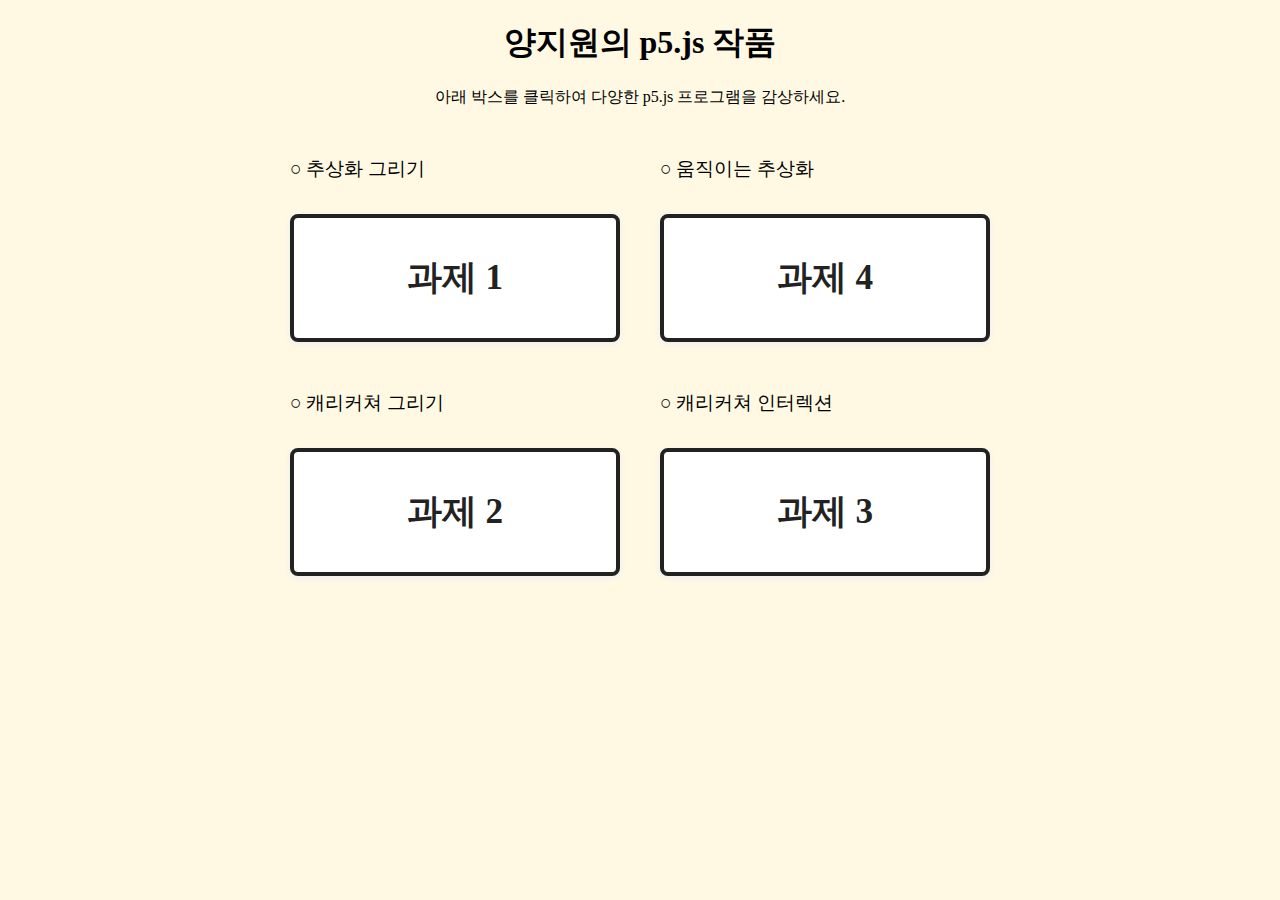
<file: index.html>
<!DOCTYPE html>
<html lang="ko">
<head>
    <meta charset="UTF-8">
    <meta name="viewport" content="width=device-width, initial-scale=1.0">
    <title>양지원의 p5.js 작품 모음</title>
    <link rel="stylesheet" href="style.css">
</head>
<body>
    <header>
        <h1>양지원의 p5.js 작품</h1>
        <p>아래 박스를 클릭하여 다양한 p5.js 프로그램을 감상하세요.</p>
    </header>

    <section id="projects">


        <div class="assignment-grid">
            <div class="assignment-col">
                <div class="assignment-label">○ 추상화 그리기</div>
                <a class="assignment-box" href="sample1/index.html">과제 1</a>
                <div class="assignment-label">○ 캐리커쳐 그리기</div>
                <a class="assignment-box" href="sample2/character.html">과제 2</a>
            </div>
            <div class="assignment-col">
                <div class="assignment-label">○ 움직이는 추상화</div>
                <a class="assignment-box" href="sample4/move.html">과제 4</a>
                <div class="assignment-label">○ 캐리커쳐 인터렉션</div>
                <a class="assignment-box" href="sample3/index.html">과제 3</a>
            </div>
        </div>


        </section>
</body>
</html>
</file>
<file: style.css>
body {
	background: #FFF9E3;
}

/* assignment grid layout */
.assignment-grid {
	display: grid;
	grid-template-columns: 1fr 1fr;
	gap: 40px;
	max-width: 700px;
	margin: 40px auto 60px auto;
}

.assignment-col {
	display: flex;
	flex-direction: column;
	gap: 24px;
}


.assignment-label {
	font-size: 1.2rem;
	margin-bottom: 8px;
	margin-top: 8px;
	font-family: inherit;
}


.assignment-box {
	display: flex;
	align-items: center;
	justify-content: center;
	font-size: 2.2rem;
	font-family: inherit;
	font-weight: bold;
	border: 4px solid #222;
	border-radius: 8px;
	background: #fff;
	color: #222;
	text-decoration: none;
	height: 120px;
	margin-bottom: 16px;
	box-shadow: 0 2px 8px #eee;
	transition: box-shadow 0.2s, background 0.2s;
}
header h1, header p {
	text-align: center;
}

.assignment-box:hover {
	box-shadow: 0 0 16px #888;
	background: #f9f9f9;
}
</file>
